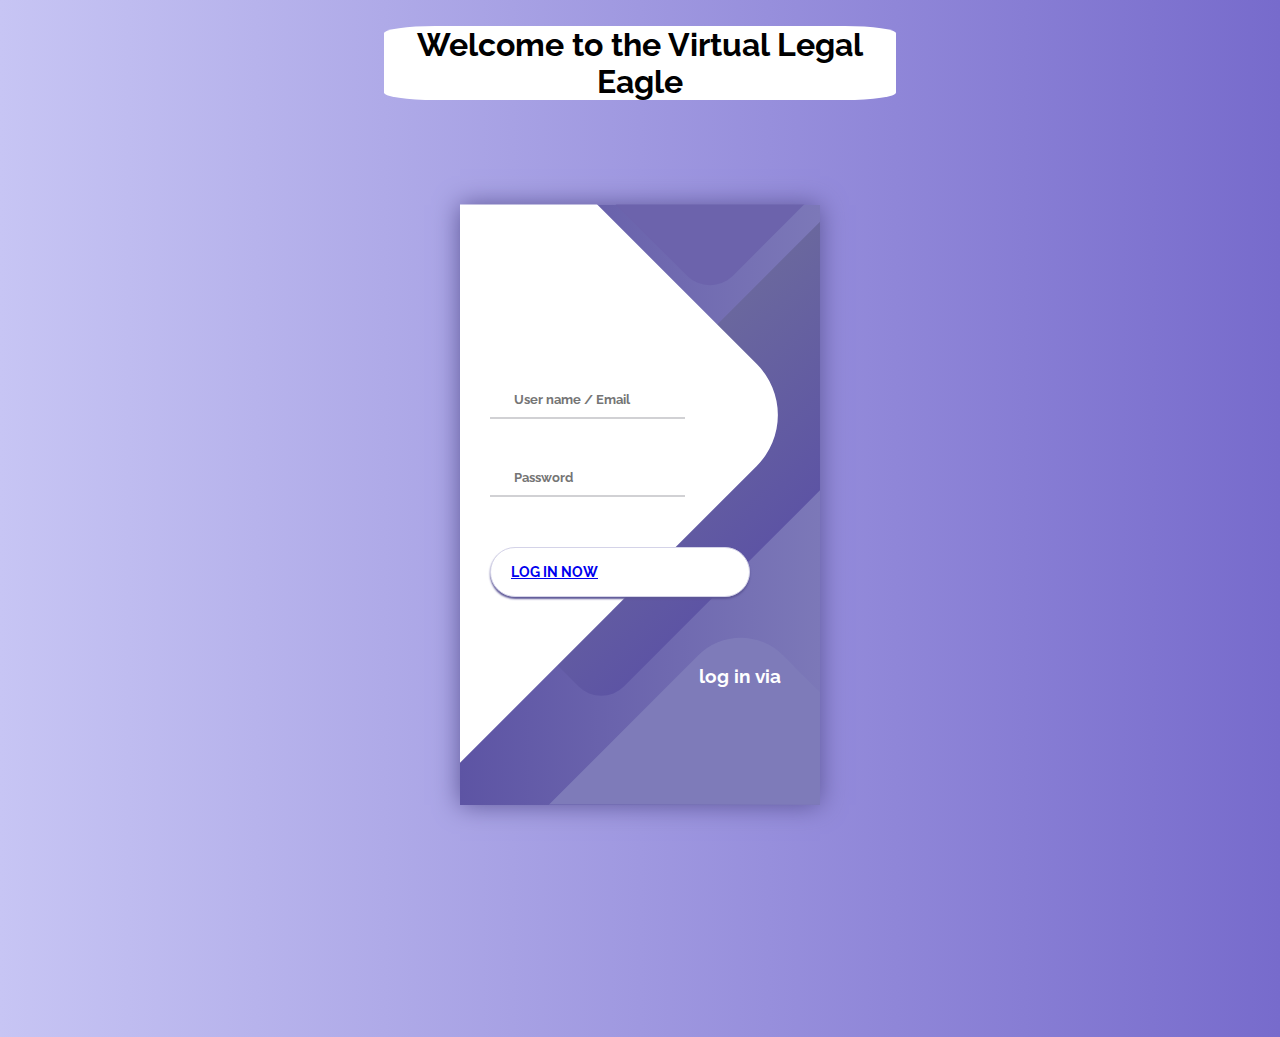
<file: log.html>
<!DOCTYPE html>
<html lang="en">
<head>
    <link 
    <meta charset="UTF-8">
    <meta http-equiv="X-UA-Compatible" content="IE=edge">
    <meta name="viewport" content="width=device-width, initial-scale=1.0">
    <title>Virtual legal Eagle</title>
    <link rel="icon" type="image/x-icon" href="./images/favicon_io/favicon.ico">
    <link rel="stylesheet" href="./css/Stylesheet.css">
</head>

<body>
    <div class="Heading"><h1>Welcome to the Virtual Legal Eagle</h1></div>
    <div class="container">
        <div class="screen">
            <div class="screen__content">
                <form class="login">
                    <div class="login__field">
                        <i class="login__icon fas fa-user"></i>
                        <input type="text" class="login__input" placeholder="User name / Email">
                    </div>
                    <div class="login__field">
                        <i class="login__icon fas fa-lock"></i>
                        <input type="password" class="login__input" placeholder="Password">
                    </div>
                    
                    <button class="button login__submit" href="/login.html" >
                    <span class="button__text"><a href="./OTP-Verification-Card-Design-main/OTP-Verification-Card-Design-main/otp.html">
                    Log In Now</a></span>
                    
                    <i class="button__icon fas fa-chevron-right"></i>
                    </button>
                    				
                </form>
                <div class="social-login">
                    <h3>log in via</h3>
                    <div class="social-icons">
                        <a href="#" class="social-login__icon fab fa-instagram"></a>
                        <a href="#" class="social-login__icon fab fa-facebook"></a>
                        <a href="#" class="social-login__icon fab fa-twitter"></a>
                    </div>
                </div>
            </div>
            <div class="screen__background">
                <span class="screen__background__shape screen__background__shape4"></span>
                <span class="screen__background__shape screen__background__shape3"></span>		
                <span class="screen__background__shape screen__background__shape2"></span>
                <span class="screen__background__shape screen__background__shape1"></span>
            </div>		
        </div>
    </div>
   
</body>
</html>
</file>
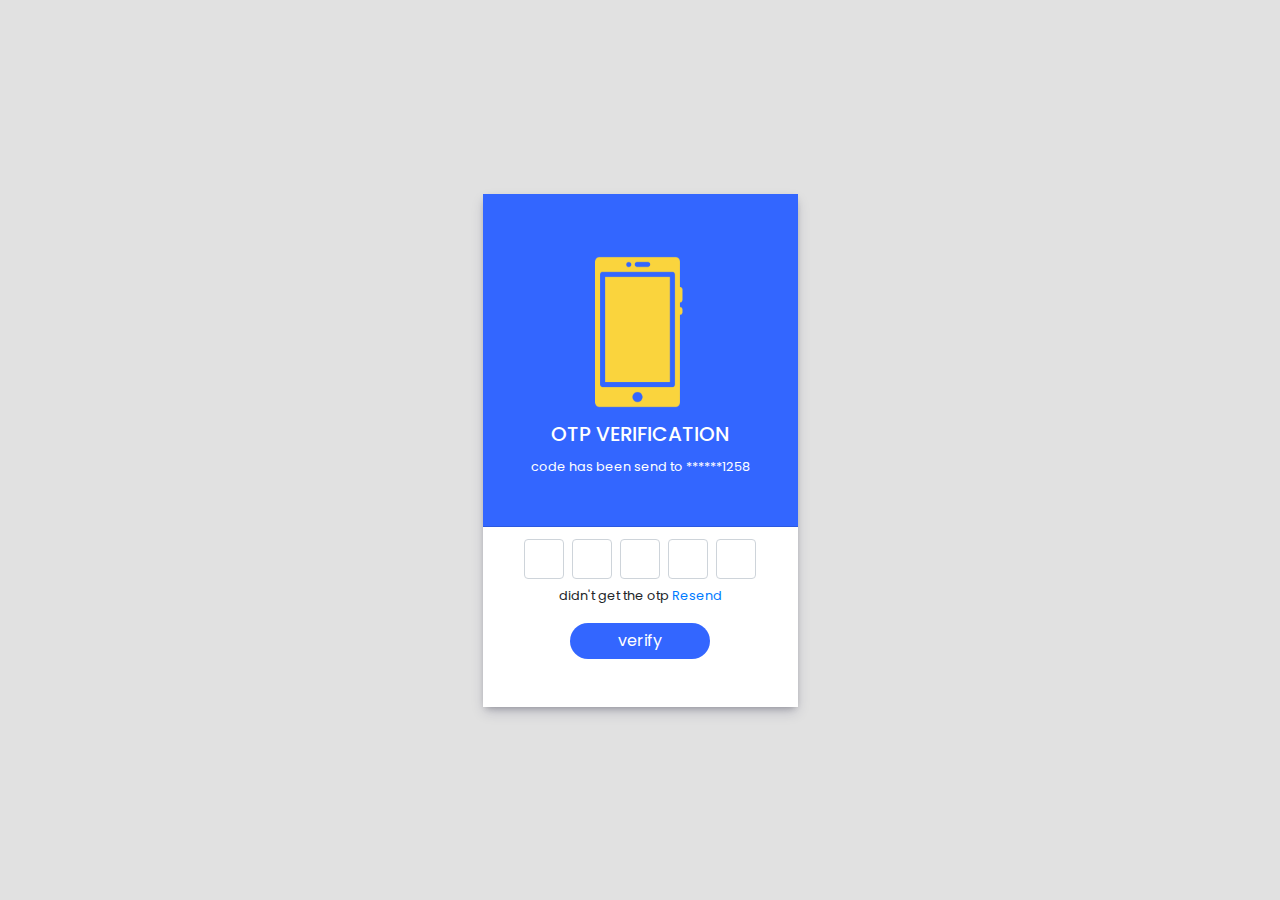
<file: OTP-Verification-Card-Design-main/OTP-Verification-Card-Design-main/otp.html>
<!DOCTYPE html>
<html>
<head>
	<title>OTP Verification Card Design | Rustcode</title>
  <link rel="stylesheet" type="text/css" href="style.css">
  <link rel="stylesheet" href="https://stackpath.bootstrapcdn.com/bootstrap/4.1.3/css/bootstrap.min.css">
</head>

<body>

<div class="container d-flex justify-content-center align-items-center">

 <div class="card text-center">

	<div class="card-header p-5">
		<img src="mobile.png">
		<h5 class="mb-2">OTP VERIFICATION</h5>
		<div>
			<small>code has been send to ******1258</small>
		</div>
	</div>

	<div class="input-container d-flex flex-row justify-content-center mt-2">
		<input type="text" class="m-1 text-center form-control rounded" maxlength="1">
		<input type="text" class="m-1 text-center form-control rounded" maxlength="1">
		<input type="text" class="m-1 text-center form-control rounded" maxlength="1">
		<input type="text" class="m-1 text-center form-control rounded" maxlength="1">
		<input type="text" class="m-1 text-center form-control rounded" maxlength="1">
	</div>

 <div>
 	<small>
 		didn't get the otp
		<a href="#" class="text-decoration-none">Resend</a>
 	</small>
 </div>

 <div class="mt-3 mb-5">
 	<button class="btn btn-success px-4 verify-btn">verify</button>
 </div>

 </div>

</div>

</body>
</html>
</file>
<file: css/Stylesheet.css>
@import url('https://fonts.googleapis.com/css?family=Raleway:400,700');



* {
	box-sizing: border-box;
	margin: 0;
	padding: 0;	
	font-family: Raleway, sans-serif;
}


body {
	background: linear-gradient(90deg, #C7C5F4, #776BCC);		
}

.Heading{
    background-color: #ffffff;
    color: linear-gradient(90deg, #5D54A4, #7C78B8);;
    text-align: center;
    font-style: calc();
    margin-top: 2%;
    margin-left: 30%;
    margin-right: 30%;
    border-radius: 10% 10% 10% 10%;
    

}

.container {
	display: flex;
	align-items: center;
	justify-content: center;
	min-height: 90vh;
}

.screen {		
	background: linear-gradient(90deg, #5D54A4, #7C78B8);		
	position: relative;	
	height: 600px;
	width: 360px;	
	box-shadow: 0px 0px 24px #5C5696;
}

.screen__content {
	z-index: 1;
	position: relative;	
	height: 100%;
}

.screen__background {		
	position: absolute;
	top: 0;
	left: 0;
	right: 0;
	bottom: 0;
	z-index: 0;
	-webkit-clip-path: inset(0 0 0 0);
	clip-path: inset(0 0 0 0);	
}

.screen__background__shape {
	transform: rotate(45deg);
	position: absolute;
}

.screen__background__shape1 {
	height: 520px;
	width: 520px;
	background: #FFF;	
	top: -50px;
	right: 120px;	
	border-radius: 0 72px 0 0;
}

.screen__background__shape2 {
	height: 220px;
	width: 220px;
	background: #6C63AC;	
	top: -172px;
	right: 0;	
	border-radius: 32px;
}

.screen__background__shape3 {
	height: 540px;
	width: 190px;
	background: linear-gradient(270deg, #5D54A4, #6A679E);
	top: -24px;
	right: 0;	
	border-radius: 32px;
}

.screen__background__shape4 {
	height: 400px;
	width: 200px;
	background: #7E7BB9;	
	top: 420px;
	right: 50px;	
	border-radius: 60px;
}

.login {
	width: 320px;
	padding: 30px;
	padding-top: 156px;
}

.login__field {
	padding: 20px 0px;	
	position: relative;	
}

.login__icon {
	position: absolute;
	top: 30px;
	color: #7875B5;
}

.login__input {
	border: none;
	border-bottom: 2px solid #D1D1D4;
	background: none;
	padding: 10px;
	padding-left: 24px;
	font-weight: 700;
	width: 75%;
	transition: .2s;
}

.login__input:active,
.login__input:focus,
.login__input:hover {
	outline: none;
	border-bottom-color: #6A679E;
}

.login__submit {
	background: #fff;
	font-size: 14px;
	margin-top: 30px;
	padding: 16px 20px;
	border-radius: 26px;
	border: 1px solid #D4D3E8;
	text-transform: uppercase;
	font-weight: 700;
	display: flex;
	align-items: center;
	width: 100%;
	color: #4C489D;
	box-shadow: 0px 2px 2px #5C5696;
	cursor: pointer;
	transition: .2s;
}

.login__submit:active,
.login__submit:focus,
.login__submit:hover {
	border-color: #6A679E;
	outline: none;
}

.button__icon {
	font-size: 24px;
	margin-left: auto;
	color: #7875B5;
}

.social-login {	
	position: absolute;
	height: 140px;
	width: 160px;
	text-align: center;
	bottom: 0px;
	right: 0px;
	color: #fff;
}

.social-icons {
	display: flex;
	align-items: center;
	justify-content: center;
}

.social-login__icon {
	padding: 20px 10px;
	color: #fff;
	text-decoration: none;	
	text-shadow: 0px 0px 8px #7875B5;
}

.social-login__icon:hover {
	transform: scale(1.5);	
}
</file>
<file: OTP-Verification-Card-Design-main/OTP-Verification-Card-Design-main/style.css>
@import url('https://fonts.googleapis.com/css2?family=Poppins:wght@500;600;700');
*{
  border-radius: 0px !important;
  font-family: "Poppins", sans-serif;
}

body{
  background-color: #e1e1e1 !important;
  display: flex;
  align-items: center;
  height: 100vh;
}

.card{
  border: none !important;
  display: flex;
  align-items: center;
  justify-content: center;
  box-shadow: rgba(50, 50, 93, 0.25) 0px 6px 12px -2px, rgba(0, 0, 0, 0.3) 0px 3px 7px -3px;
}

.card-header{
  color: white !important;
  background: #3366FF !important;
  text-align: center;
}

.card-header > img{
  width: 180px;
}

.input-container input{
  width: 40px;
  height: 40px;
}

.form-control:focus{
  box-shadow: none !important;
  border: 1px solid #3366FF !important;
}

.verify-btn{
  border-radius: 20px !important;
  border: 0px !important;
  width: 140px;
  background-color: #3366FF !important;
}
</file>
